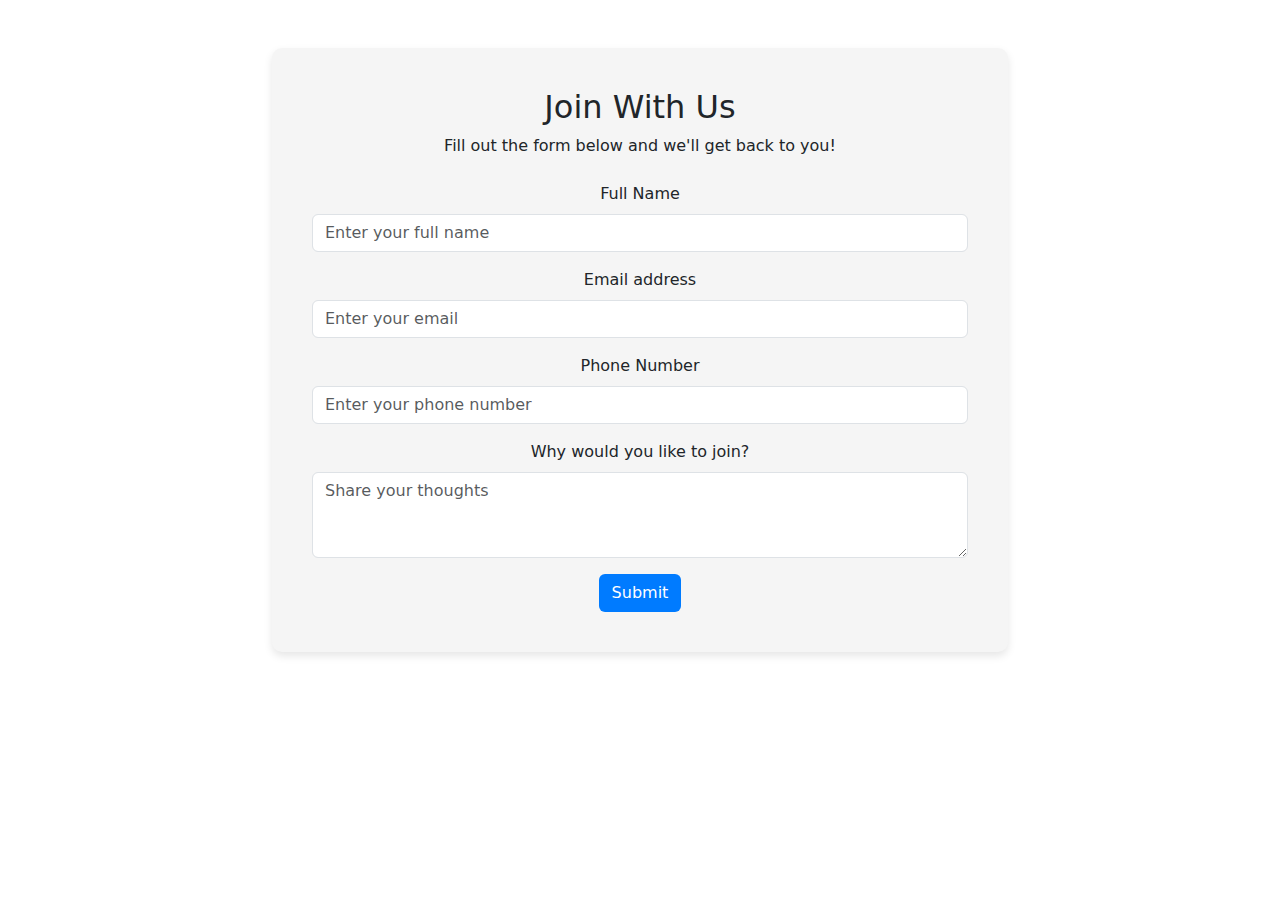
<file: joinwithus.html>
<!DOCTYPE html>
<html lang="en">
<head>
  <meta charset="UTF-8">
  <meta name="viewport" content="width=device-width, initial-scale=1.0">
  <title>Join With Us</title>
  <link href="https://cdn.jsdelivr.net/npm/bootstrap@5.3.0-alpha1/dist/css/bootstrap.min.css" rel="stylesheet">
  <style>
    .join-us-section {
      background-color: #f5f5f5;
      padding: 40px;
      border-radius: 10px;
      box-shadow: 0 4px 8px rgba(0, 0, 0, 0.1);
    }

    .btn-custom {
      background-color: #007bff;
      color: white;
      transition: background-color 0.3s ease;
    }

    .btn-custom:hover {
      background-color: #0056b3;
    }
  </style>
</head>
<body>
  <div class="container mt-5">
    <div class="row justify-content-center">
      <div class="col-md-8">
        <div class="join-us-section text-center">
          <h2>Join With Us</h2>
          <p>Fill out the form below and we'll get back to you!</p>
          <form action="send_email.php" method="POST" class="mt-4">
            <div class="mb-3">
              <label for="name" class="form-label">Full Name</label>
              <input type="text" class="form-control" id="name" name="name" placeholder="Enter your full name" required>
            </div>
            <div class="mb-3">
              <label for="email" class="form-label">Email address</label>
              <input type="email" class="form-control" id="email" name="email" placeholder="Enter your email" required>
            </div>
            <div class="mb-3">
              <label for="phone" class="form-label">Phone Number</label>
              <input type="tel" class="form-control" id="phone" name="phone" placeholder="Enter your phone number" required>
            </div>
            <div class="mb-3">
              <label for="message" class="form-label">Why would you like to join?</label>
              <textarea class="form-control" id="message" name="message" rows="3" placeholder="Share your thoughts" required></textarea>
            </div>
            <button type="submit" class="btn btn-custom">Submit</button>
          </form>
        </div>
      </div>
    </div>
  </div>

  <script src="https://cdn.jsdelivr.net/npm/bootstrap@5.3.0-alpha1/dist/js/bootstrap.bundle.min.js"></script>
</body>
</html>
</file>
